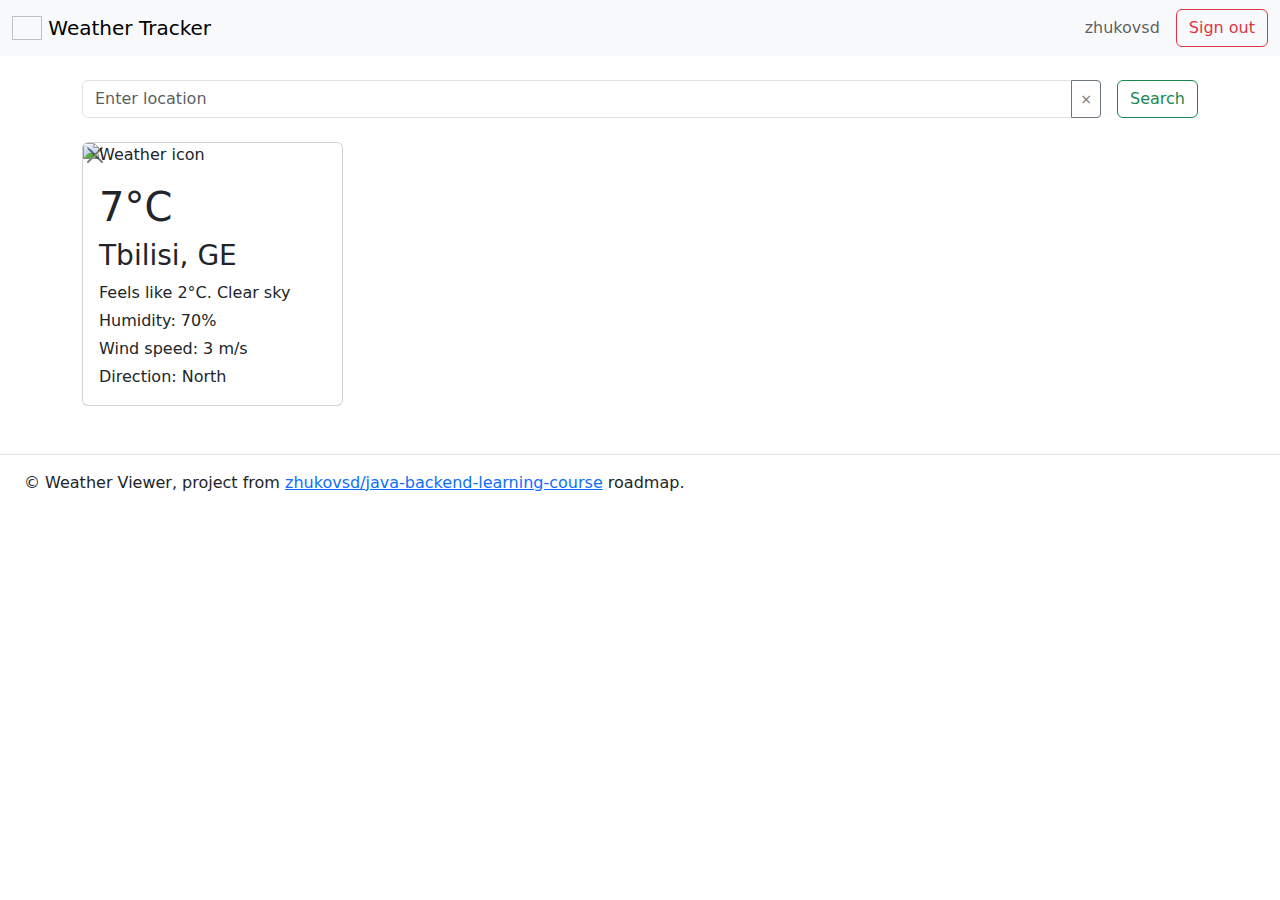
<file: src/main/webapp/WEB-INF/views/index.html>
<!DOCTYPE html>
<html lang="en" xmlns:th="http://www.thymeleaf.org">
<head>
    <meta charset="UTF-8">
    <title>Weather Viewer – Homepage</title>
    <link href="https://cdn.jsdelivr.net/npm/bootstrap@5.3.0/dist/css/bootstrap.min.css" rel="stylesheet">
    <link rel="stylesheet" th:href="@{/css/style.css}">
</head>
<body>

<nav class="navbar navbar-light bg-light">
    <div class="container-fluid">
        <a class="navbar-brand" href="/home">
            <img th:src="@{/images/weather-app.png}" alt="" width="30" height="24" class="d-inline-block align-text-top">
            Weather Tracker
        </a>
        <div class="d-flex align-items-center">
            <span class="navbar-text me-3" th:text="${@sessionService.getCurrentUserSession().getUser().getUsername()}">zhukovsd</span>
            <form th:action="@{/home/logout}" method="post">
                <input type="hidden" name="_method" value="delete"/>
                <button class="btn btn-outline-danger">Sign out</button>
            </form>
        </div>
    </div>
</nav>

<section id="page-content">
    <div class="container mt-4">
        <form th:action="@{/home/search}" method="get">
            <div class="d-flex my-4">
                <div class="input-group location-search-input-group me-3">
                    <input class="form-control" type="text" name="name" placeholder="Enter location" required>
                    <button class="btn btn-outline-secondary btn-sm clear-input-button" type="button"
                            onclick="this.previousElementSibling.value=''">
                        &times;
                    </button>
                </div>
                <button class="btn btn-outline-success">Search</button>
            </div>
        </form>

        <div>
            <div class="row">
                <div class="col-12 col-lg-3 col-md-6 mb-4" th:each="usersSavedLocation : ${usersSavedLocations}">
                    <div class="card h-100 position-relative weather-card">
                        <div class="position-absolute weather-card-delete-form">
                            <form th:action="@{/home/delete-location}" method="post">
                                <input type="hidden" name="_method" value="delete"/>
                                <input type="hidden" name="locationId" th:value="${usersSavedLocation.locationId()}"/>
                                <button class="btn-close" aria-label="Delete"></button>
                            </form>
                        </div>
                        <img class="card-img-top img-fluid"
                        th:src="${'https://openweathermap.org/img/wn/' + usersSavedLocation.weather()[0].iconId() + '@4x.png'}"
                        alt="Weather icon">
                        <div class="card-body d-flex flex-column">
                            <h1 class="card-text" th:text="|${usersSavedLocation.main().temp().intValue()} &deg;C|">7°C</h1>
                            <h3 class="card-title" th:text="|${usersSavedLocation.name()}, ${usersSavedLocation.sys().country()}|">Tbilisi, GE</h3>
                            <p class="card-text mb-1">Feels like <span th:text="|${usersSavedLocation.main.feelsLikeTemp()} &deg;C.|">2°C.</span>
                                <span th:text="${T(org.thymeleaf.util.StringUtils).capitalize(#strings.toString(usersSavedLocation.weather()[0].description()))}">Clear sky</span>
                            </p>
                            <p class="card-text mb-1" th:text="|Humidity: ${usersSavedLocation.main().humidity()} %|">Humidity: 70%</p>
                            <p class="card-text mb-1" th:text="|Wind speed: ${usersSavedLocation.wind().speed()} m/s|">Wind speed: 3 m/s</p>
                                <span th:text="|Direction: ${@windDirectionUtil.getWindDirection(usersSavedLocation.wind().directionAngle())}|">Direction: North</span>
                        </div>
                    </div>
                </div>
            </div>
        </div>

    </div>
</section>

<footer class="d-flex flex-wrap justify-content-between align-items-center py-3 mt-4 border-top">
    <div class="px-4">
        <span>© Weather Viewer, project from <a href="https://zhukovsd.github.io/java-backend-learning-course/">zhukovsd/java-backend-learning-course</a> roadmap.</span>
    </div>
</footer>

</body>
</html>
</file>
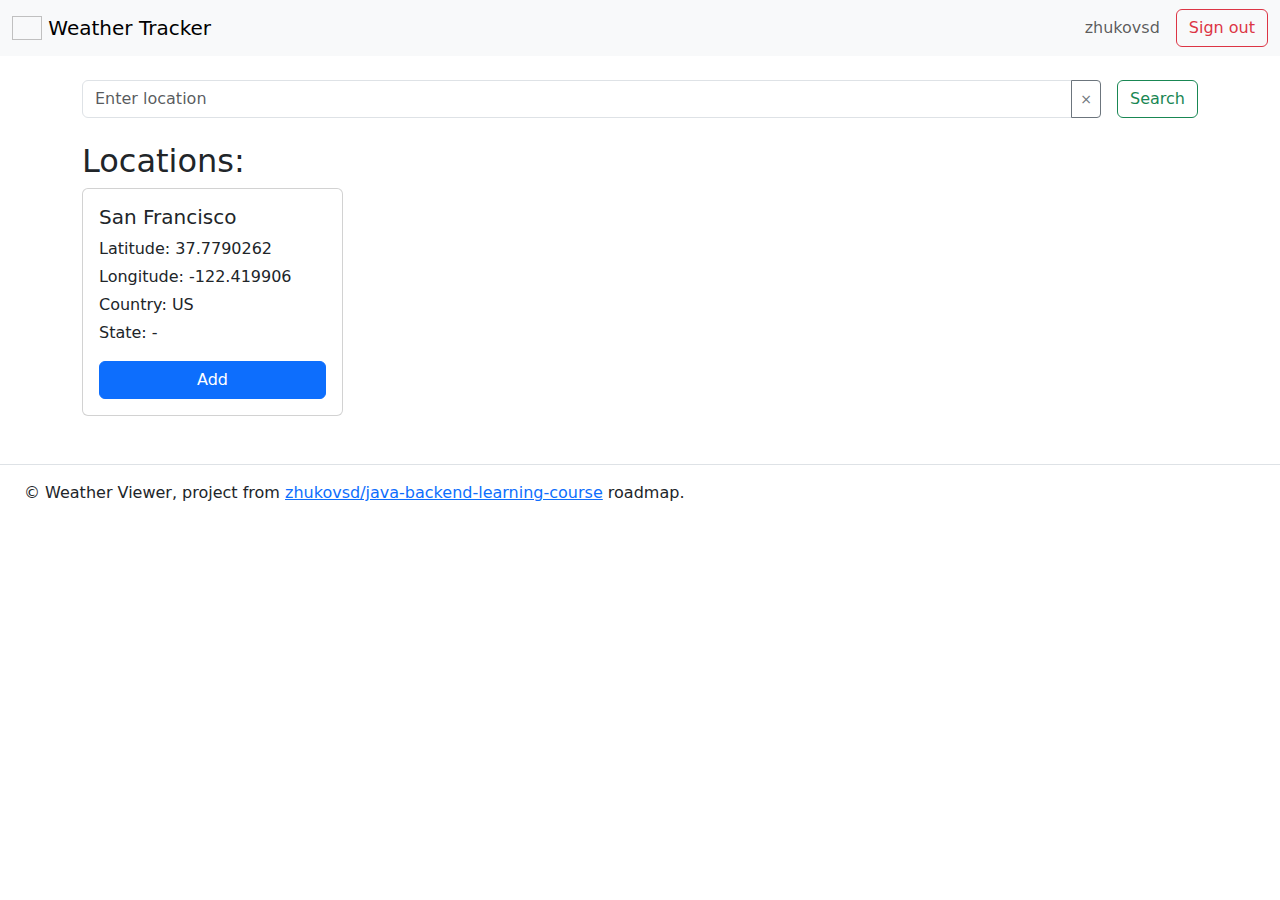
<file: src/main/webapp/WEB-INF/views/search-results.html>
<!DOCTYPE html>
<html lang="en" xmlns:th="http://www.thymeleaf.org">
<head>
    <meta charset="UTF-8">
    <title>Weather Viewer – Homepage</title>
    <link href="https://cdn.jsdelivr.net/npm/bootstrap@5.3.0/dist/css/bootstrap.min.css" rel="stylesheet">
    <link rel="stylesheet" th:href="@{/css/style.css}">
</head>
<body>

<nav class="navbar navbar-light bg-light">
    <div class="container-fluid">
        <a class="navbar-brand" href="/home">
            <img th:src="@{/images/weather-app.png}" alt="" width="30" height="24" class="d-inline-block align-text-top">
            Weather Tracker
        </a>
        <div class="d-flex align-items-center">
            <span class="navbar-text me-3" th:text="${@sessionService.getCurrentUserSession().getUser().getUsername()}">zhukovsd</span>
            <form th:action="@{/home/logout}" method="post">
                <input type="hidden" name="_method" value="delete"/>
                <button class="btn btn-outline-danger">Sign out</button>
            </form>
        </div>
    </div>
</nav>

<section id="page-content">
    <div class="container mt-4">
        <form th:action="@{/home/search}" method="get">
            <div class="d-flex my-4">
                <div class="input-group location-search-input-group me-3">
                    <input class="form-control" type="text" name="name" placeholder="Enter location" required>
                    <button class="btn btn-outline-secondary btn-sm clear-input-button" type="button"
                            onclick="this.previousElementSibling.value=''">
                        &times;
                    </button>
                </div>
                <button class="btn btn-outline-success">Search</button>
            </div>
        </form>

        <div>
            <h2>Locations:</h2>
            <div class="row">
                <div class="col-12 col-lg-3 col-md-6 mb-4" th:each="location : ${searchedLocations}">
                    <div class="card h-100">
                        <div class="card-body d-flex flex-column">
                            <h5 class="card-title" th:text="${location.name()}">San Francisco</h5>
                            <p class="card-text mb-1" th:text="|Latitude: ${location.lat()}|">Latitude: 37.7790262</p>
                            <p class="card-text mb-1" th:text="|Longitude: ${location.lon()}|">Longitude: -122.419906</p>
                            <p class="card-text mb-1" th:text="|Country: ${location.country()}|">Country: US</p>
                            <p class="card-text mb-3" th:text="|State: ${location?.state() ?: '-'}|">State: -</p>
                            <form th:action="@{/home/add-location}" method="post">
                                <input type="hidden" name="lat" th:value="${location.lat}" />
                                <input type="hidden" name="lon" th:value="${location.lon}" />
                                <input type="hidden" name="name" th:value="${location.name}" />
                                <input type="hidden" name="country" th:value="${location.country}" />
                                <input type="hidden" name="state" th:value="${location.state}" />
                                <input type="hidden" name="searchName" th:value="${param.name}" />
                                <button class="btn btn-primary w-100">Add</button>
                            </form>
                        </div>
                    </div>
                </div>
            </div>
        </div>
    </div>
</section>

<footer class="d-flex flex-wrap justify-content-between align-items-center py-3 mt-4 border-top">
    <div class="px-4">
        <span>© Weather Viewer, project from <a href="https://zhukovsd.github.io/java-backend-learning-course/">zhukovsd/java-backend-learning-course</a> roadmap.</span>
    </div>
</footer>

</body>
</html>
</file>
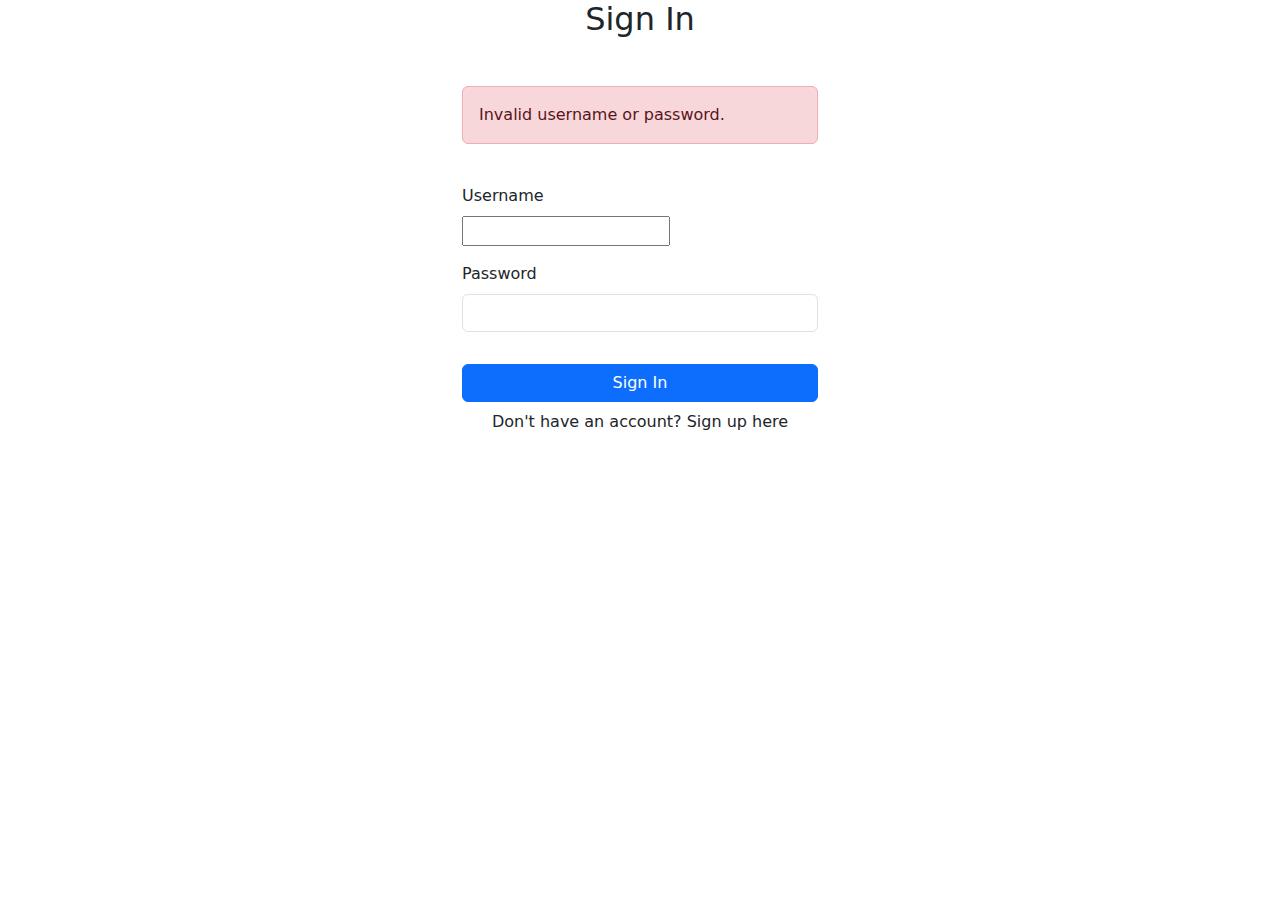
<file: src/main/webapp/WEB-INF/views/sign-in-with-errors.html>
<!DOCTYPE html>
<html lang="en" xmlns:th="http://www.thymeleaf.org">
<head>
    <meta charset="UTF-8">
    <title>Weather Viewer – Sign In</title>
    <link href="https://cdn.jsdelivr.net/npm/bootstrap@5.3.0/dist/css/bootstrap.min.css" rel="stylesheet">
    <link rel="stylesheet" th:href="@{/css/style.css}">
</head>
<body>

<div class="container">
    <div class="row justify-content-center">
        <div class="col-6">
            <div class="weather-logo"></div>
        </div>
    </div>

    <h2 class="text-center mb-5">Sign In</h2>

    <div class="row justify-content-center">
        <div class="col-12 col-lg-4 col-md-6 col-sm-12">
            <div class="alert alert-danger" role="alert" th:text="${error}">
                Invalid username or password.
            </div>
        </div>
    </div>

    <div class="row justify-content-center">
        <div class="col-12 col-lg-4 col-md-6 col-sm-12">
            <form th:action="@{/auth/sign-in}" method="post" class="mt-4">
                <div class="mb-3">
                    <label for="username" class="form-label">Username</label>
                    <div class="input-group has-validation">
                        <input type="text" th:class="${errorType == 'sessionExpired'} ? 'form-control' : 'form-control is-invalid'"
                               id="username" name="username" required value=""/>
                        <div class="invalid-feedback" th:if="${errorType != 'sessionExpired'}" th:text="${error}">
                            Invalid email.
                        </div>
                    </div>
                </div>
                <div class="mb-3">
                    <label for="password" class="form-label">Password</label>
                    <input type="password" class="form-control" id="password" name="password" required value=""/>
                </div>

                <input type="hidden" name="redirect_to" value="http://localhost/"/>

                <button type="submit" class="btn btn-primary w-100 mt-3">Sign In</button>
                <p class="mt-2 text-center">Don't have an account? <a th:href="@{/auth/sign-up}">Sign up here</a></p>
            </form>
        </div>
    </div>
</div>

</body>
</html>
</file>
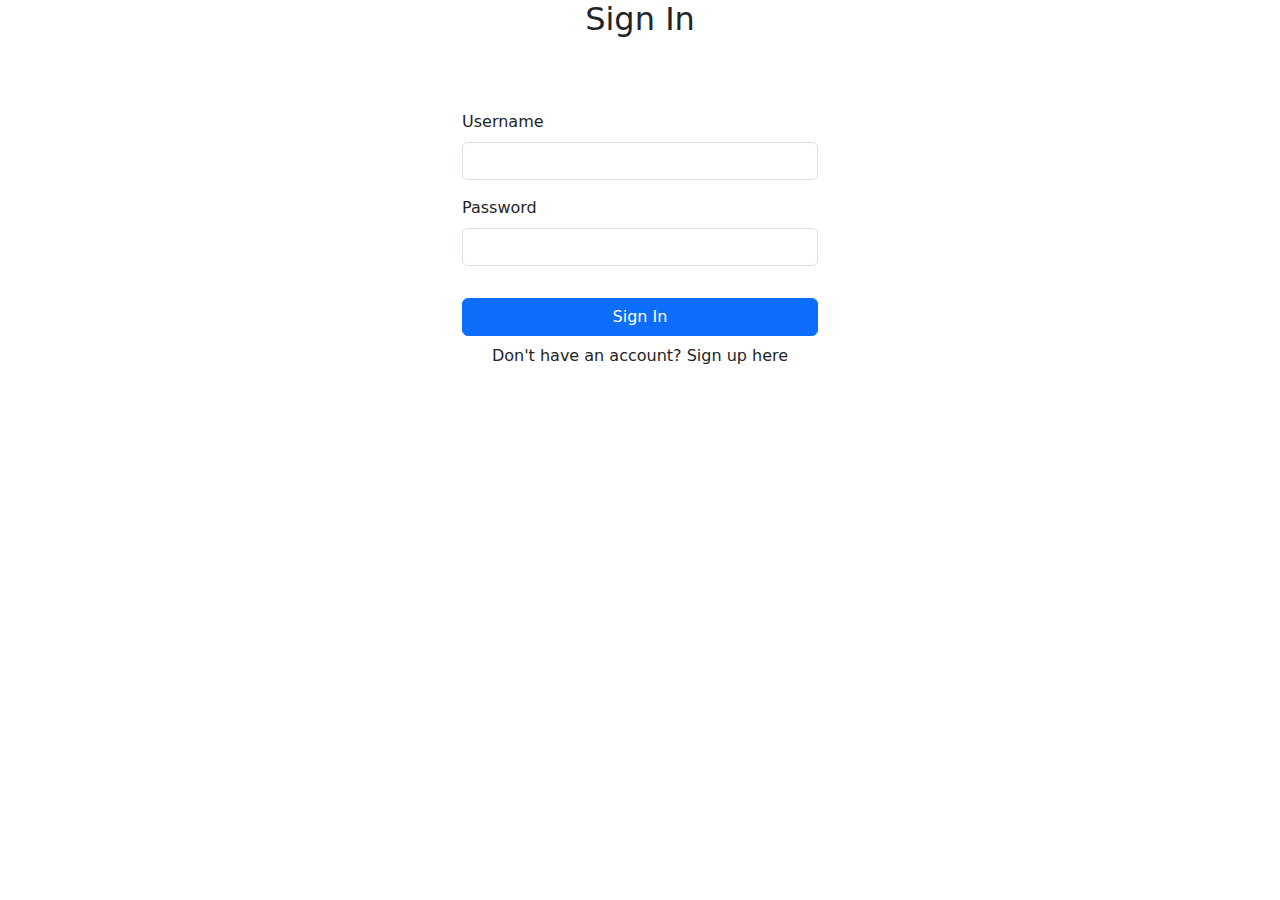
<file: src/main/webapp/WEB-INF/views/sign-in.html>
<!DOCTYPE html>
<html lang="en" xmlns:th="http://www.thymeleaf.org">
<head>
    <meta charset="UTF-8">
    <title>Weather Viewer – Sign In</title>
    <link href="https://cdn.jsdelivr.net/npm/bootstrap@5.3.0/dist/css/bootstrap.min.css" rel="stylesheet">
    <link rel="stylesheet" th:href="@{/css/style.css}">
</head>
<body>

<div class="container">
    <div class="row justify-content-center">
        <div class="col-6">
            <div class="weather-logo"></div>
        </div>
    </div>

    <h2 class="text-center mb-5">Sign In</h2>

    <div class="row justify-content-center">
        <div class="col-12 col-lg-4 col-md-6 col-sm-12">
            <form th:action="@{/auth/sign-in}" method="post" class="mt-4">
                <div class="mb-3">
                    <label for="username" class="form-label">Username</label>
                    <input type="text" class="form-control" id="username" name="username" required value=""/>
                </div>
                <div class="mb-3">
                    <label for="password" class="form-label">Password</label>
                    <input type="password" class="form-control" id="password" name="password" required value=""/>
                </div>

                <input type="hidden" name="redirect_to" value="http://localhost/"/>

                <button type="submit" class="btn btn-primary w-100 mt-3">Sign In</button>
                <p class="mt-2 text-center">Don't have an account? <a th:href="@{/auth/sign-up}">Sign up here</a></p>
            </form>
        </div>
    </div>
</div>

</body>
</html>
</file>
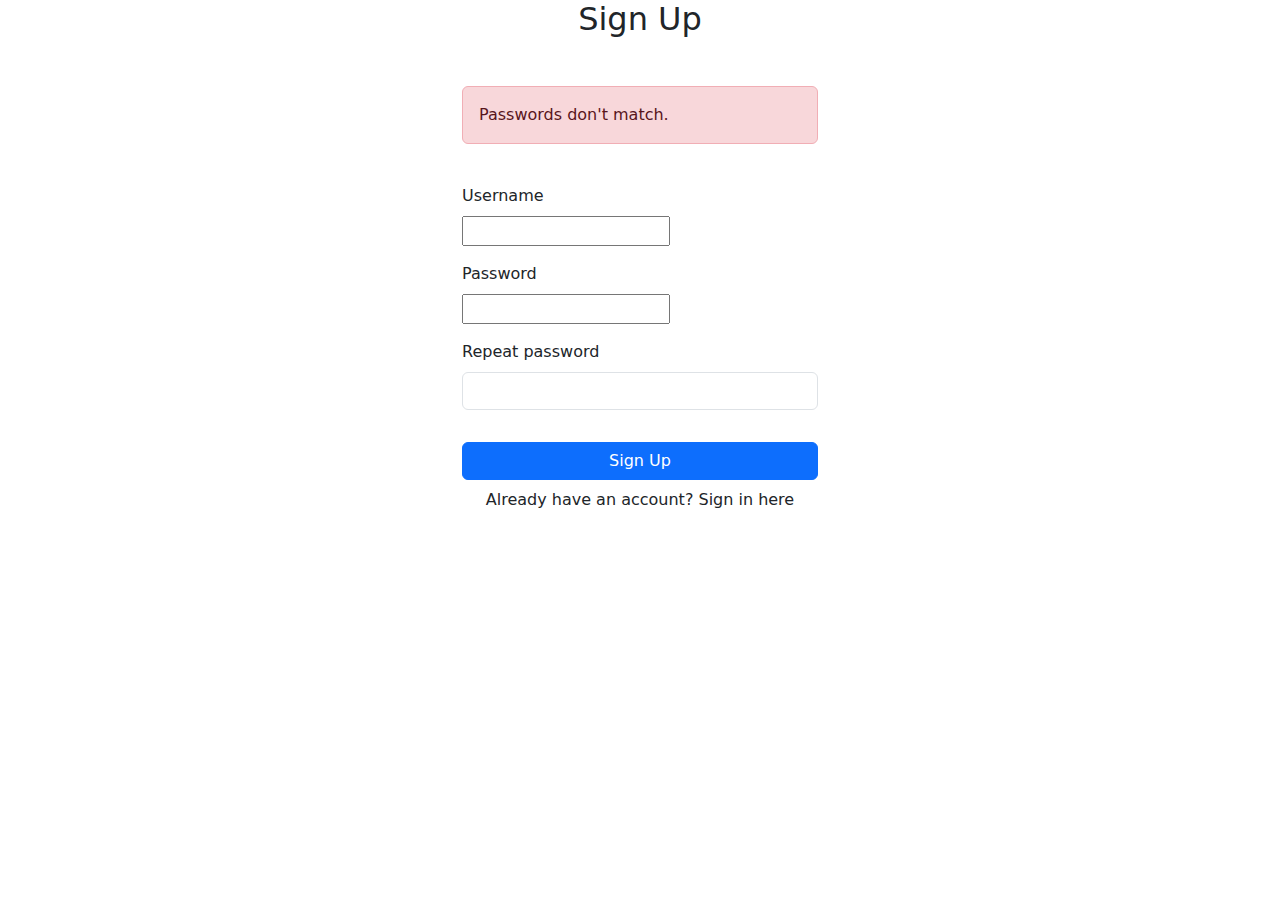
<file: src/main/webapp/WEB-INF/views/sign-up-with-errors.html>
<!DOCTYPE html>
<html lang="en" xmlns:th="http://www.thymeleaf.org">
<head>
    <meta charset="UTF-8">
    <title>Weather Viewer – Sign Up</title>
    <link href="https://cdn.jsdelivr.net/npm/bootstrap@5.3.0/dist/css/bootstrap.min.css" rel="stylesheet">
    <link rel="stylesheet" th:href="@{/css/style.css}">
</head>
<body>

<div class="container">
    <div class="row justify-content-center">
        <div class="col-6">
            <div class="weather-logo"></div>
        </div>
    </div>

    <h2 class="text-center mb-5">Sign Up</h2>

    <div class="row justify-content-center">
        <div class="col-12 col-lg-4 col-md-6 col-sm-12">
            <div class="alert alert-danger" role="alert" th:text="${error}">
                Passwords don't match.
            </div>
        </div>
    </div>

    <div class="row justify-content-center">
        <div class="col-12 col-lg-4 col-md-6 col-sm-12">
            <form th:action="@{/auth/sign-up}" method="post" class="mt-4">
                <div class="mb-3">
                    <label for="username" class="form-label">Username</label>
                    <div class="input-group has-validation">
                        <input type="text" th:class="${errorType == 'alreadyExists' || errorType == 'invalidUsername'} ? 'form-control is-invalid' : 'form-control'"
                               id="username" name="username" required value=""/>
                        <div class="invalid-feedback" th:if="${errorType == 'alreadyExists' || errorType == 'invalidUsername'}" th:text="${error}">
                            Account with this username already exists.
                        </div>
                    </div>
                </div>
                <div class="mb-3">
                    <label for="password" class="form-label">Password</label>
                    <div class="input-group has-validation">
                        <input type="password" th:class="${errorType == 'invalidPassword'} ? 'form-control is-invalid' : 'form-control'"
                               id="password" name="password" required value=""/>
                        <div class="invalid-feedback" th:if="${errorType == 'invalidPassword'}" th:text="${error}">
                            Password must be at least 4 characters long.
                        </div>
                    </div>
                </div>
                <div class="mb-3">
                    <label for="repeat-password" class="form-label">Repeat password</label>
                    <input type="password" class="form-control" id="repeat-password" name="repeat-password" required value=""/>
                </div>

                <input type="hidden" name="redirect_to" value="http://localhost/"/>

                <button type="submit" class="btn btn-primary w-100 mt-3">Sign Up</button>
                <p class="mt-2 text-center">Already have an account? <a th:href="@{/auth/sign-in}">Sign in here</a></p>
            </form>
        </div>
    </div>
</div>

</body>
</html>
</file>
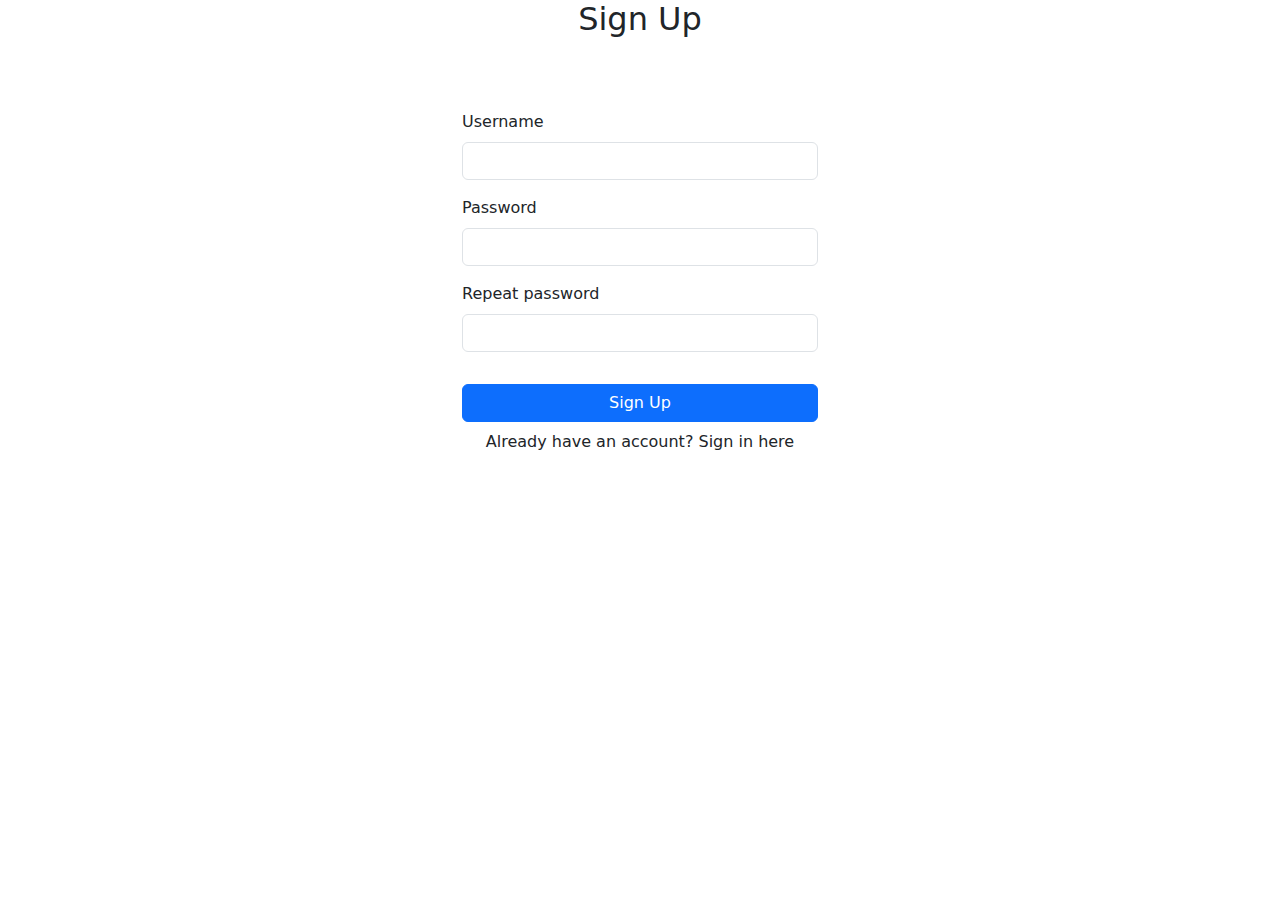
<file: src/main/webapp/WEB-INF/views/sign-up.html>
<!DOCTYPE html>
<html lang="en" xmlns:th="http://www.thymeleaf.org">
<head>
    <meta charset="UTF-8">
    <title>Weather Viewer – Sign Up</title>
    <link href="https://cdn.jsdelivr.net/npm/bootstrap@5.3.0/dist/css/bootstrap.min.css" rel="stylesheet">
    <link rel="stylesheet" th:href="@{/css/style.css}">
</head>
<body>

<div class="container">
    <div class="row justify-content-center">
        <div class="col-6">
            <div class="weather-logo"></div>
        </div>
    </div>

    <h2 class="text-center mb-5">Sign Up</h2>

    <div class="row justify-content-center">
        <div class="col-12 col-lg-4 col-md-6 col-sm-12">
            <form th:action="@{/auth/sign-up}" method="post" class="mt-4">
                <div class="mb-3">
                    <label for="username" class="form-label">Username</label>
                    <input type="text" class="form-control" id="username" name="username" required value=""/>
                </div>
                <div class="mb-3">
                    <label for="password" class="form-label">Password</label>
                    <input type="password" class="form-control" id="password" name="password" required value=""/>
                </div>
                <div class="mb-3">
                    <label for="repeat-password" class="form-label">Repeat password</label>
                    <input type="password" class="form-control" id="repeat-password" name="repeat-password" required value=""/>
                </div>

                <input type="hidden" name="redirect_to" value="http://localhost/"/>

                <button type="submit" class="btn btn-primary w-100 mt-3">Sign Up</button>
                <p class="mt-2 text-center">Already have an account? <a th:href="@{/auth/sign-in}">Sign in here</a></p>
            </form>
        </div>
    </div>
</div>

</body>
</html>
</file>
